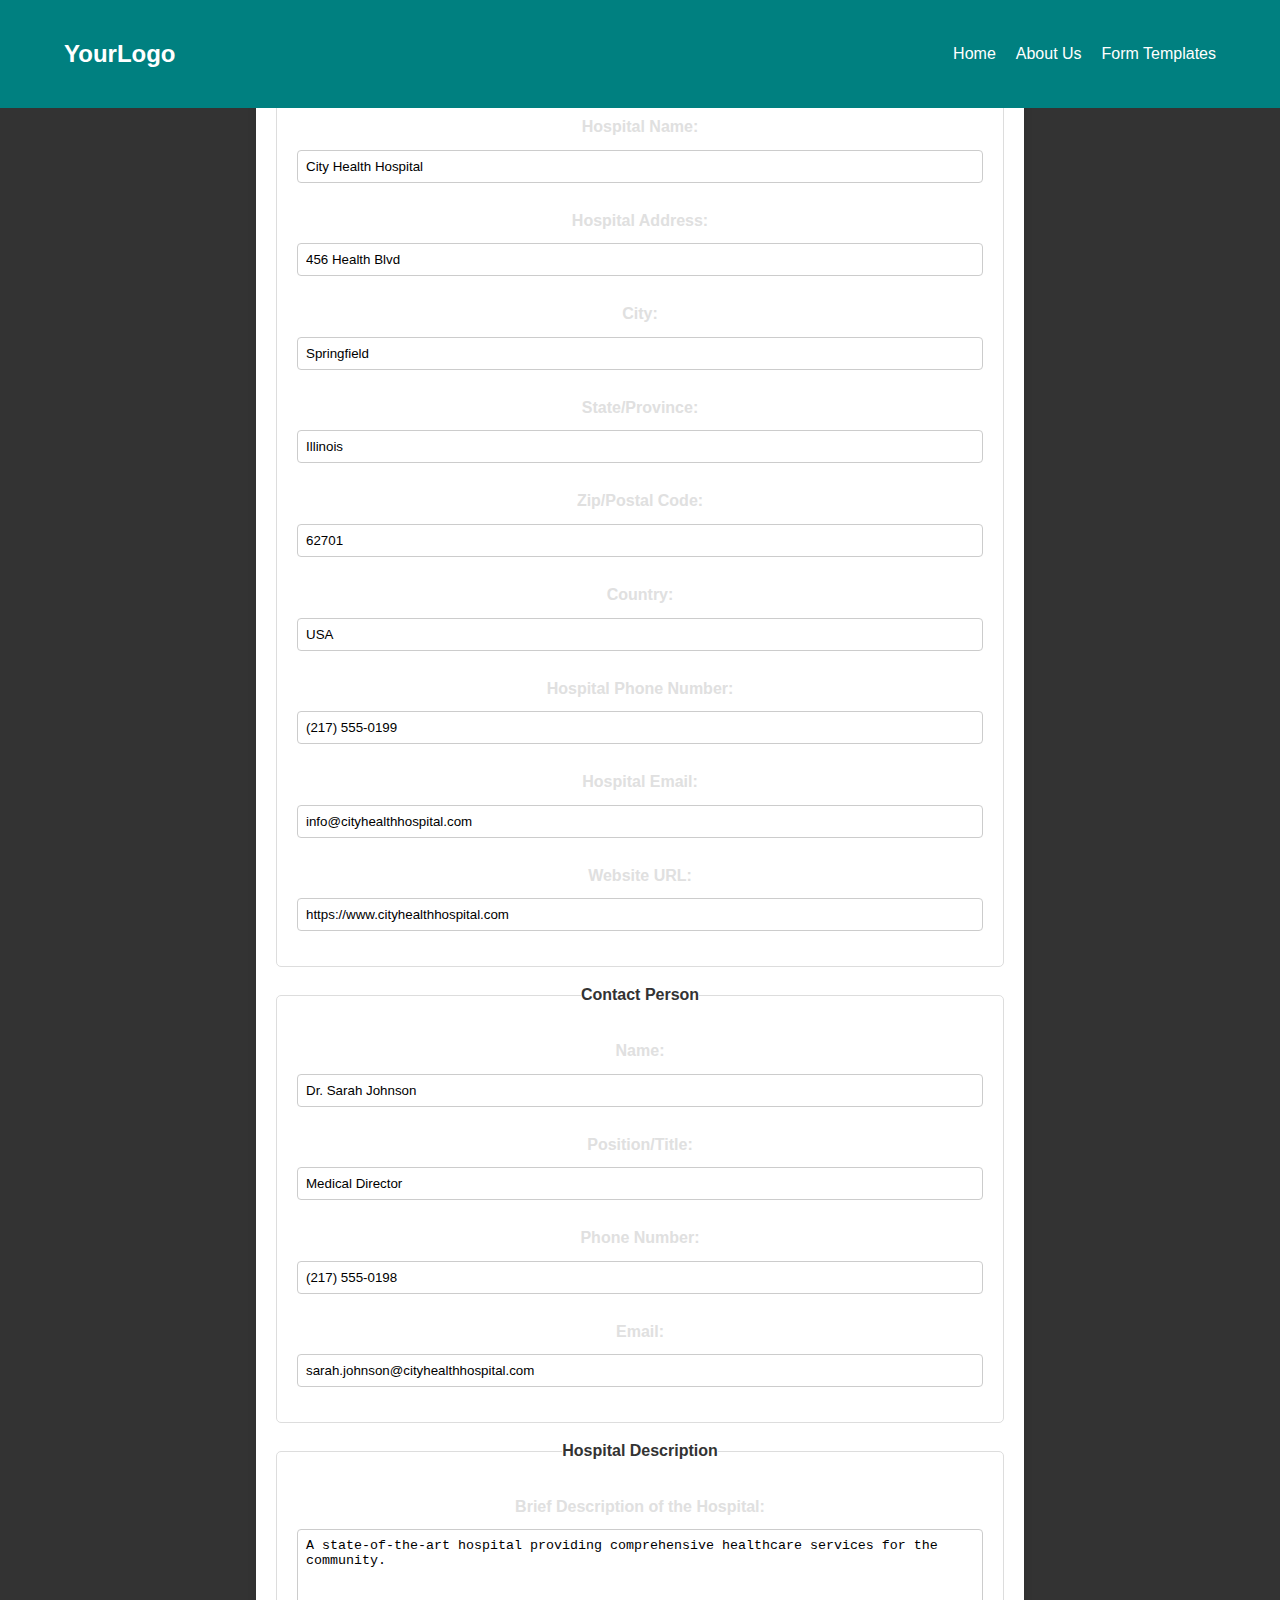
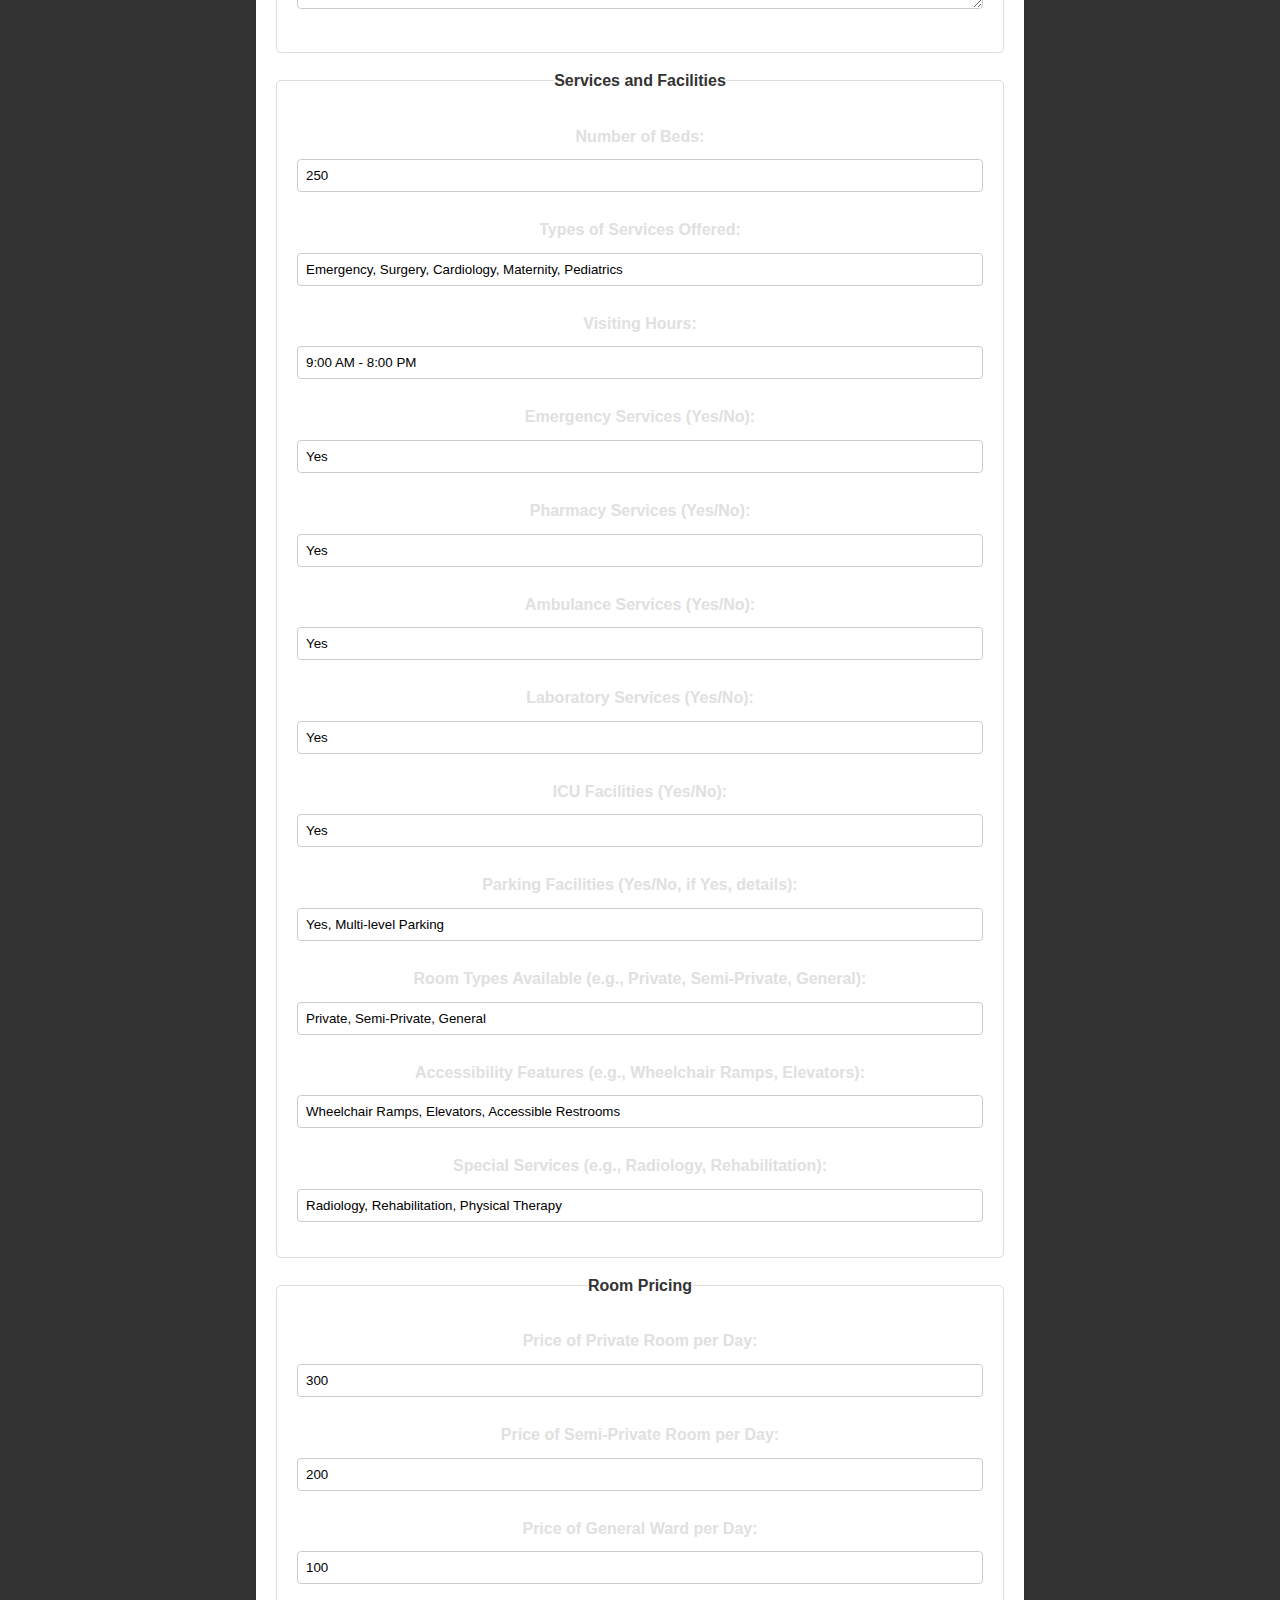
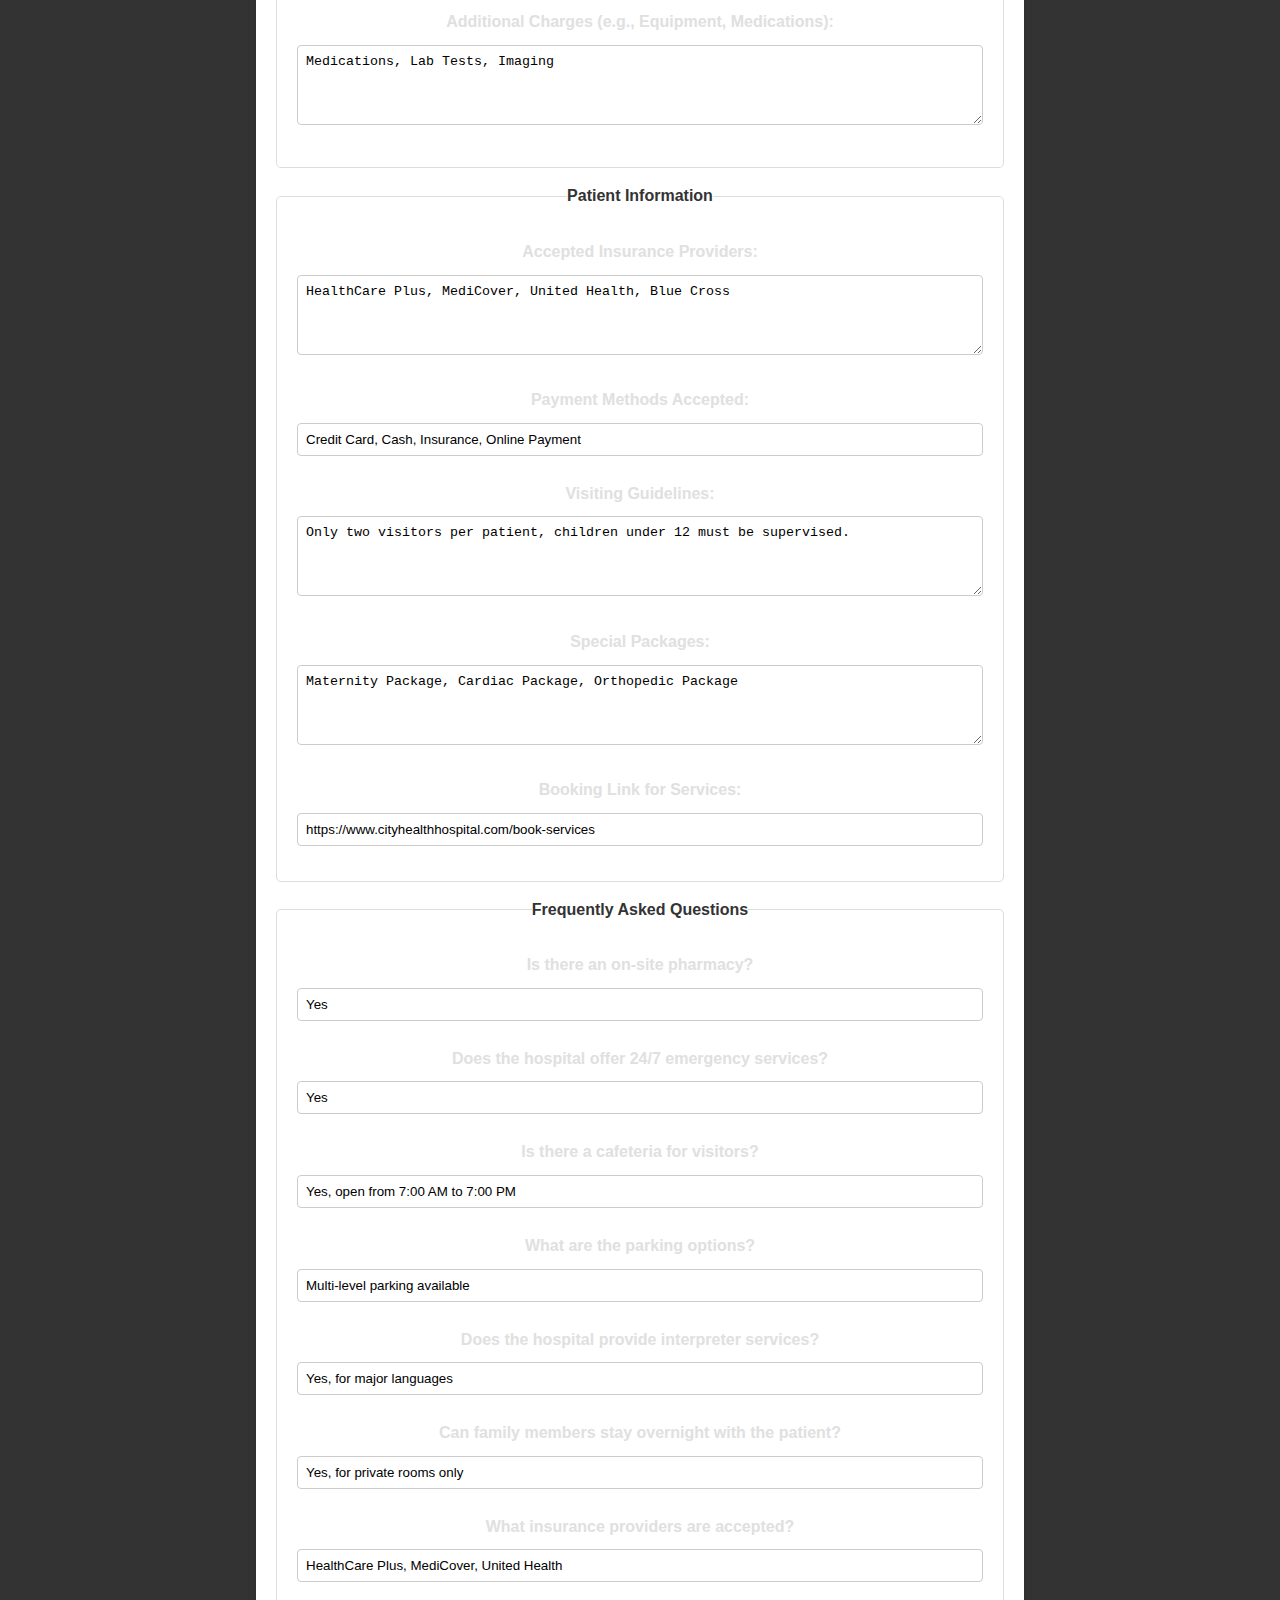
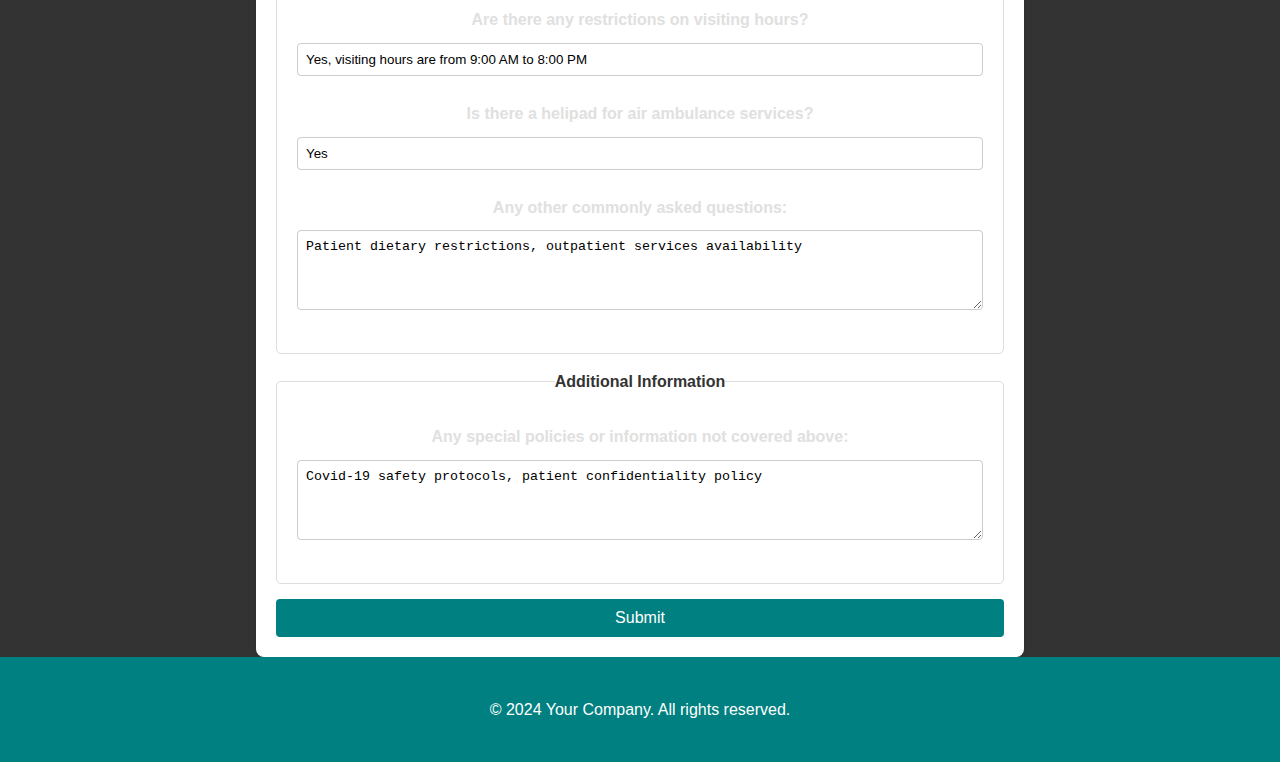
<file: hospital-form.html>
<!DOCTYPE html>
<html lang="en">

<head>
    <meta charset="UTF-8">
    <meta name="viewport" content="width=device-width, initial-scale=1.0">
    <title>Hospital Information Form</title>
    <link rel="stylesheet" href="styles2.css">
    <style>
        /* Loader icon style */
        .progress-bar {
            display: none; /* Initially hidden */
            width: 100%;
            height: 20px;
            background-color: #f3f3f3;
            border-radius: 5px;
            overflow: hidden;
            margin-top: 20px;
        }

        .progress {
            width: 0%;
            height: 100%;
            background-color: #4caf50; /* Green color for the progress */
            border-radius: 5px;
            transition: width 0.4s ease;
        }
        /* Style for deployment message */
        .form-container {
            text-align: center;
        }

        .deployed-message {
            display: none;
            font-size: 1.2em;
            color:  #008080;
            margin-top: 20px;
        }
    </style>
</head>

<body class="index-page">
    <!-- Navigation Bar -->
    <nav class="navbar">
        <div class="container">
            <div class="logo">YourLogo</div>
            <ul class="nav-links">
                <li><a href="index.html#home">Home</a></li>
                <li><a href="index.html#about">About Us</a></li>
                <li><a href="index.html#forms">Form Templates</a></li>
            </ul>
            <div class="hamburger">
                <span></span>
                <span></span>
                <span></span>
            </div>
        </div>
    </nav>
    <div class="form-container">
        <h2>Hospital Information Form</h2>

        <!-- General Information Section -->
        <fieldset>
            <legend>General Information</legend>
            <label>Hospital Name:</label>
            <input type="text" name="hospital_name" value="City Health Hospital">

            <label>Hospital Address:</label>
            <input type="text" name="hospital_address" value="456 Health Blvd">

            <label>City:</label>
            <input type="text" name="city" value="Springfield">

            <label>State/Province:</label>
            <input type="text" name="state" value="Illinois">

            <label>Zip/Postal Code:</label>
            <input type="text" name="zip_code" value="62701">

            <label>Country:</label>
            <input type="text" name="country" value="USA">

            <label>Hospital Phone Number:</label>
            <input type="tel" name="phone" value="(217) 555-0199">

            <label>Hospital Email:</label>
            <input type="email" name="email" value="info@cityhealthhospital.com">

            <label>Website URL:</label>
            <input type="url" name="website" value="https://www.cityhealthhospital.com">
        </fieldset>

        <!-- Contact Person Section -->
        <fieldset>
            <legend>Contact Person</legend>
            <label>Name:</label>
            <input type="text" name="contact_name" value="Dr. Sarah Johnson">

            <label>Position/Title:</label>
            <input type="text" name="contact_title" value="Medical Director">

            <label>Phone Number:</label>
            <input type="tel" name="contact_phone" value="(217) 555-0198">

            <label>Email:</label>
            <input type="email" name="contact_email" value="sarah.johnson@cityhealthhospital.com">
        </fieldset>

        <!-- Hospital Description Section -->
        <fieldset>
            <legend>Hospital Description</legend>
            <label>Brief Description of the Hospital:</label>
            <textarea
                name="hospital_description">A state-of-the-art hospital providing comprehensive healthcare services for the community.</textarea>
        </fieldset>

        <!-- Services and Facilities Section -->
        <fieldset>
            <legend>Services and Facilities</legend>
            <label>Number of Beds:</label>
            <input type="number" name="beds" value="250">

            <label>Types of Services Offered:</label>
            <input type="text" name="services" value="Emergency, Surgery, Cardiology, Maternity, Pediatrics">

            <label>Visiting Hours:</label>
            <input type="text" name="visiting_hours" value="9:00 AM - 8:00 PM">

            <label>Emergency Services (Yes/No):</label>
            <input type="text" name="emergency_services" value="Yes">

            <label>Pharmacy Services (Yes/No):</label>
            <input type="text" name="pharmacy" value="Yes">

            <label>Ambulance Services (Yes/No):</label>
            <input type="text" name="ambulance" value="Yes">

            <label>Laboratory Services (Yes/No):</label>
            <input type="text" name="laboratory" value="Yes">

            <label>ICU Facilities (Yes/No):</label>
            <input type="text" name="icu" value="Yes">

            <label>Parking Facilities (Yes/No, if Yes, details):</label>
            <input type="text" name="parking" value="Yes, Multi-level Parking">

            <label>Room Types Available (e.g., Private, Semi-Private, General):</label>
            <input type="text" name="room_types" value="Private, Semi-Private, General">

            <label>Accessibility Features (e.g., Wheelchair Ramps, Elevators):</label>
            <input type="text" name="accessibility" value="Wheelchair Ramps, Elevators, Accessible Restrooms">

            <label>Special Services (e.g., Radiology, Rehabilitation):</label>
            <input type="text" name="special_services" value="Radiology, Rehabilitation, Physical Therapy">
        </fieldset>

        <!-- Room Pricing Section -->
        <fieldset>
            <legend>Room Pricing</legend>
            <label>Price of Private Room per Day:</label>
            <input type="number" name="price_private" value="300">

            <label>Price of Semi-Private Room per Day:</label>
            <input type="number" name="price_semi_private" value="200">

            <label>Price of General Ward per Day:</label>
            <input type="number" name="price_general" value="100">

            <label>Additional Charges (e.g., Equipment, Medications):</label>
            <textarea name="additional_charges">Medications, Lab Tests, Imaging</textarea>
        </fieldset>

        <!-- Patient Information Section -->
        <fieldset>
            <legend>Patient Information</legend>
            <label>Accepted Insurance Providers:</label>
            <textarea name="insurance_providers">HealthCare Plus, MediCover, United Health, Blue Cross</textarea>

            <label>Payment Methods Accepted:</label>
            <input type="text" name="payment_methods" value="Credit Card, Cash, Insurance, Online Payment">

            <label>Visiting Guidelines:</label>
            <textarea
                name="visiting_guidelines">Only two visitors per patient, children under 12 must be supervised.</textarea>

            <label>Special Packages:</label>
            <textarea name="special_packages">Maternity Package, Cardiac Package, Orthopedic Package</textarea>

            <label>Booking Link for Services:</label>
            <input type="url" name="booking_link" value="https://www.cityhealthhospital.com/book-services">
        </fieldset>

        <!-- Frequently Asked Questions Section -->
        <fieldset>
            <legend>Frequently Asked Questions</legend>
            <label>Is there an on-site pharmacy?</label>
            <input type="text" name="faq1" value="Yes">

            <label>Does the hospital offer 24/7 emergency services?</label>
            <input type="text" name="faq2" value="Yes">

            <label>Is there a cafeteria for visitors?</label>
            <input type="text" name="faq3" value="Yes, open from 7:00 AM to 7:00 PM">

            <label>What are the parking options?</label>
            <input type="text" name="faq4" value="Multi-level parking available">

            <label>Does the hospital provide interpreter services?</label>
            <input type="text" name="faq5" value="Yes, for major languages">

            <label>Can family members stay overnight with the patient?</label>
            <input type="text" name="faq6" value="Yes, for private rooms only">

            <label>What insurance providers are accepted?</label>
            <input type="text" name="faq7" value="HealthCare Plus, MediCover, United Health">

            <label>Are there any restrictions on visiting hours?</label>
            <input type="text" name="faq8" value="Yes, visiting hours are from 9:00 AM to 8:00 PM">

            <label>Is there a helipad for air ambulance services?</label>
            <input type="text" name="faq9" value="Yes">

            <label>Any other commonly asked questions:</label>
            <textarea name="faq10">Patient dietary restrictions, outpatient services availability</textarea>
        </fieldset>

        <!-- Additional Information Section -->
        <fieldset>
            <legend>Additional Information</legend>
            <label>Any special policies or information not covered above:</label>
            <textarea name="additional_info">Covid-19 safety protocols, patient confidentiality policy</textarea>
        </fieldset>

        <!-- Submit Button -->
        <button id="submit-btn" type="submit">Submit</button>

        <div class="progress-bar" id="progress-bar">
            <div class="progress" id="progress"></div>
        </div>
    <p class="deployed-message" id="deployed-message">Deployed Agent on +1234567890</p>
    </div>

    <footer class="footer">
        <div class="container">
            <p>&copy; 2024 Your Company. All rights reserved.</p>
            <!-- <div class="social-links">
                <a href="#"><img src="https://via.placeholder.com/24" alt="Facebook"></a>
                <a href="#"><img src="https://via.placeholder.com/24" alt="Twitter"></a>
                <a href="#"><img src="https://via.placeholder.com/24" alt="LinkedIn"></a>
            </div> -->
        </div>
    </footer>

    <script>
        const hamburger = document.querySelector('.hamburger');
        const navLinks = document.querySelector('.nav-links');

        hamburger.addEventListener('click', () => {
            navLinks.classList.toggle('active');
            hamburger.classList.toggle('toggle');
        });

        const submitBtn = document.getElementById('submit-btn');
const progressBar = document.getElementById('progress-bar');
const progress = document.getElementById('progress');
const deployedMessage = document.getElementById('deployed-message');

submitBtn.addEventListener('click', () => {
    // Hide the submit button and show the progress bar
    submitBtn.style.display = 'none';
    progressBar.style.display = 'block';

    // Animate the progress bar over 15 seconds
    let progressPercentage = 0;
    const interval = setInterval(() => {
        progressPercentage += 1; // Increase the progress by 1% every 150ms
        progress.style.width = progressPercentage + '%';

        if (progressPercentage >= 100) {
            clearInterval(interval);
            progressBar.style.display = 'none';
            deployedMessage.style.display = 'block';
            
            // Redirect to index.html after a short delay
        }
    }, 150); // 150ms for each 1% progress over 15 seconds
});

    </script>
</body>

</html>
</file>
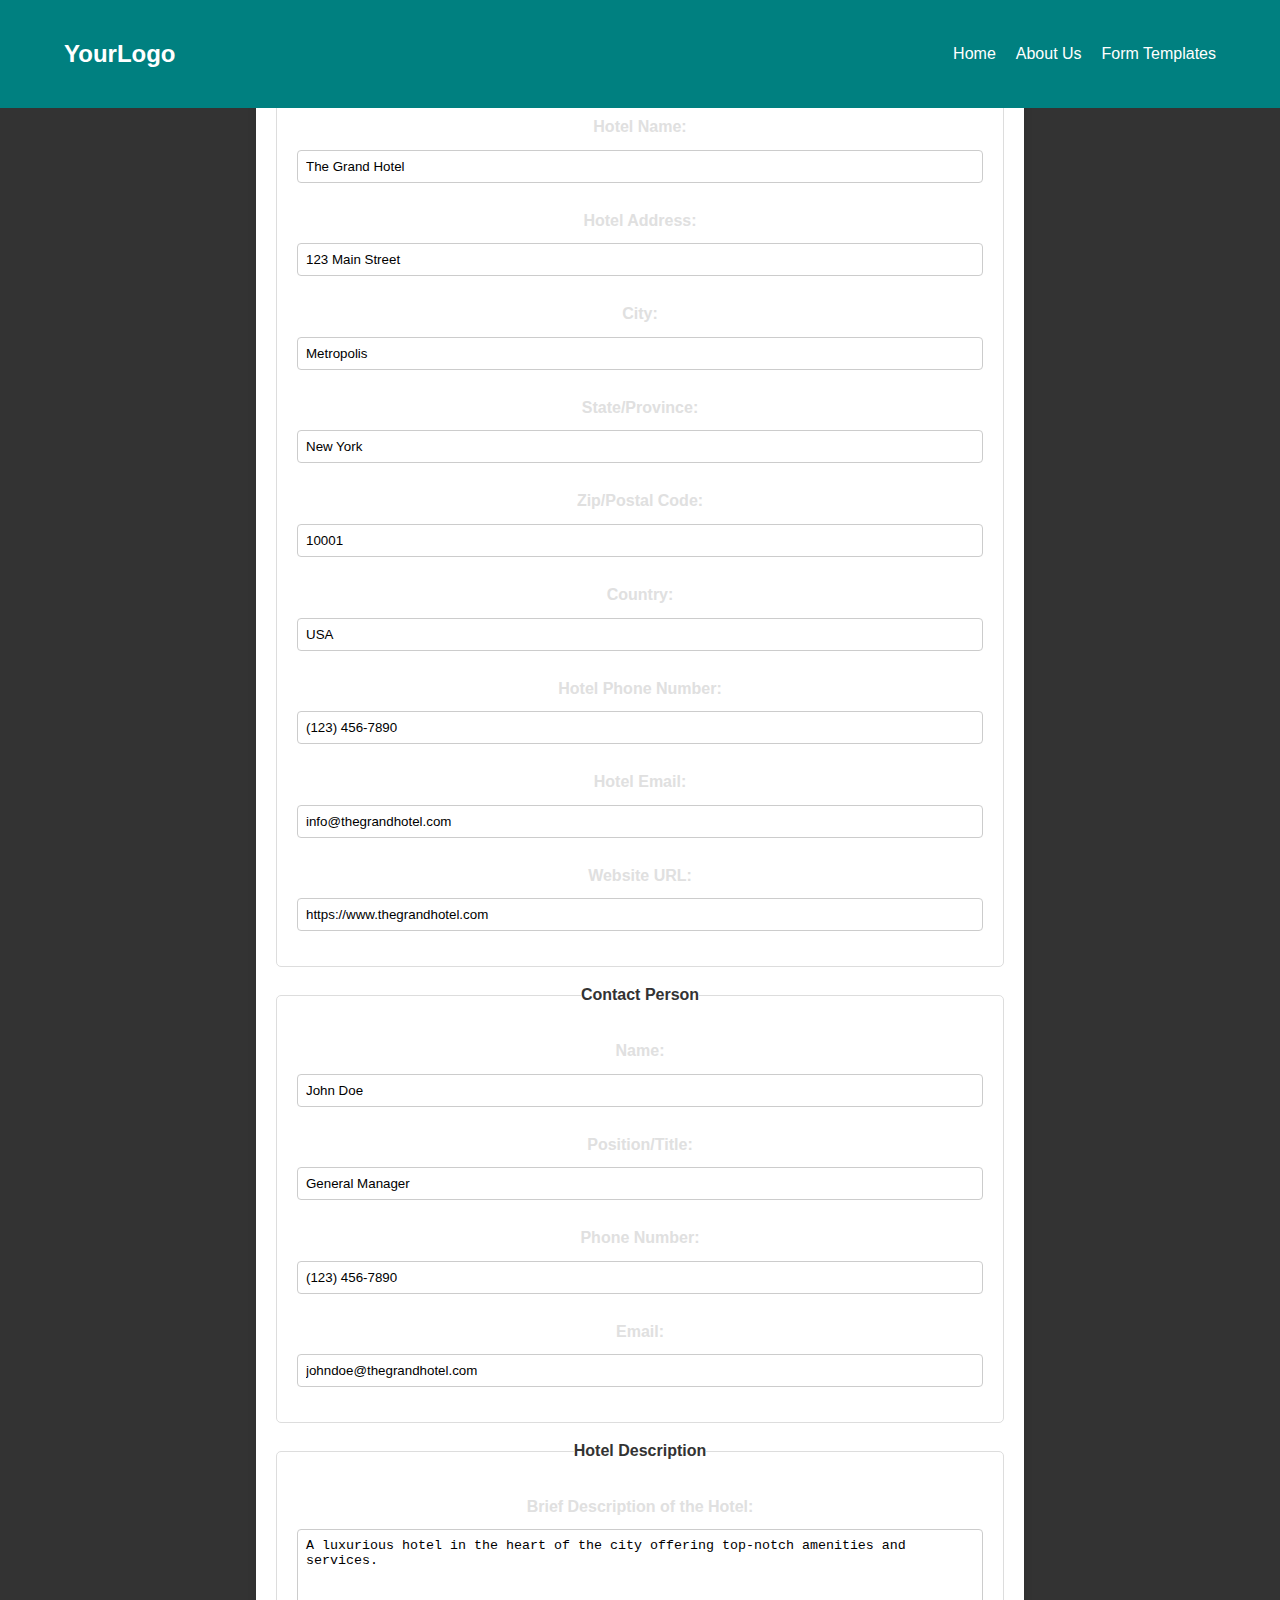
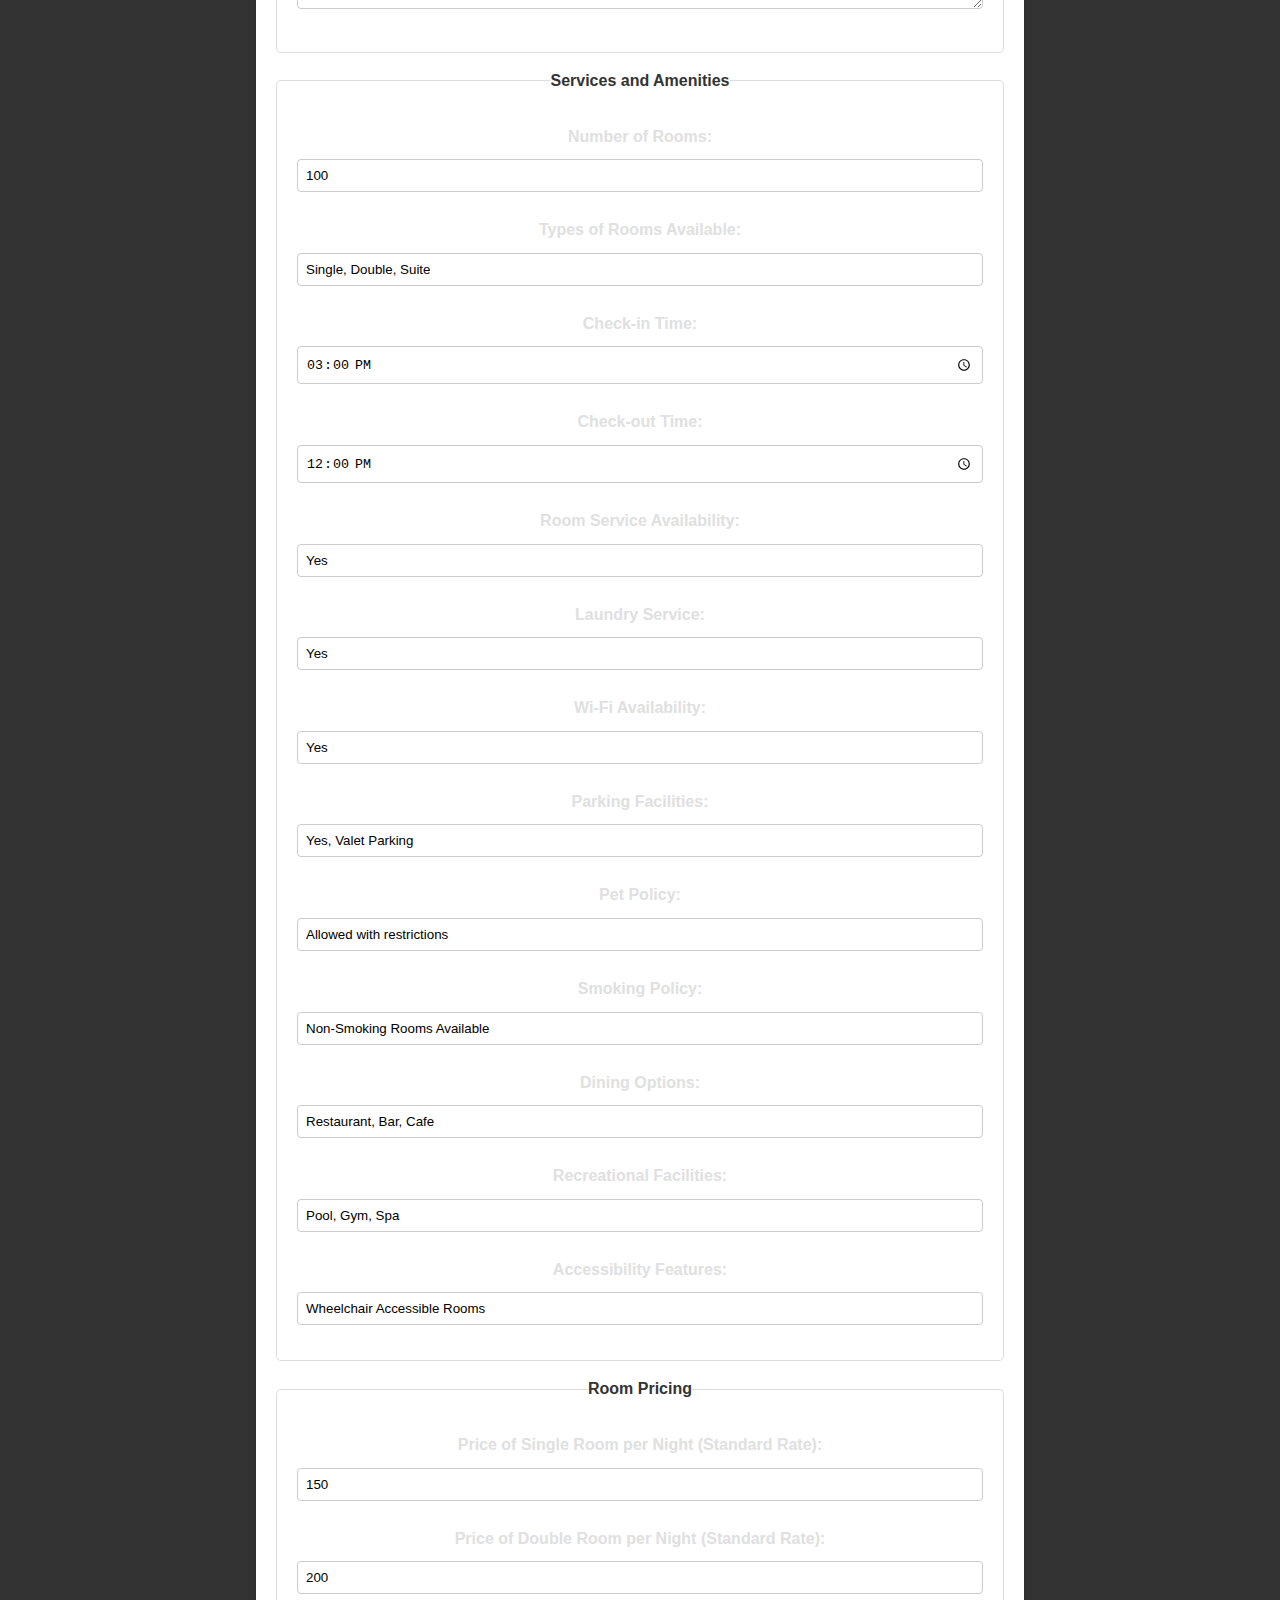
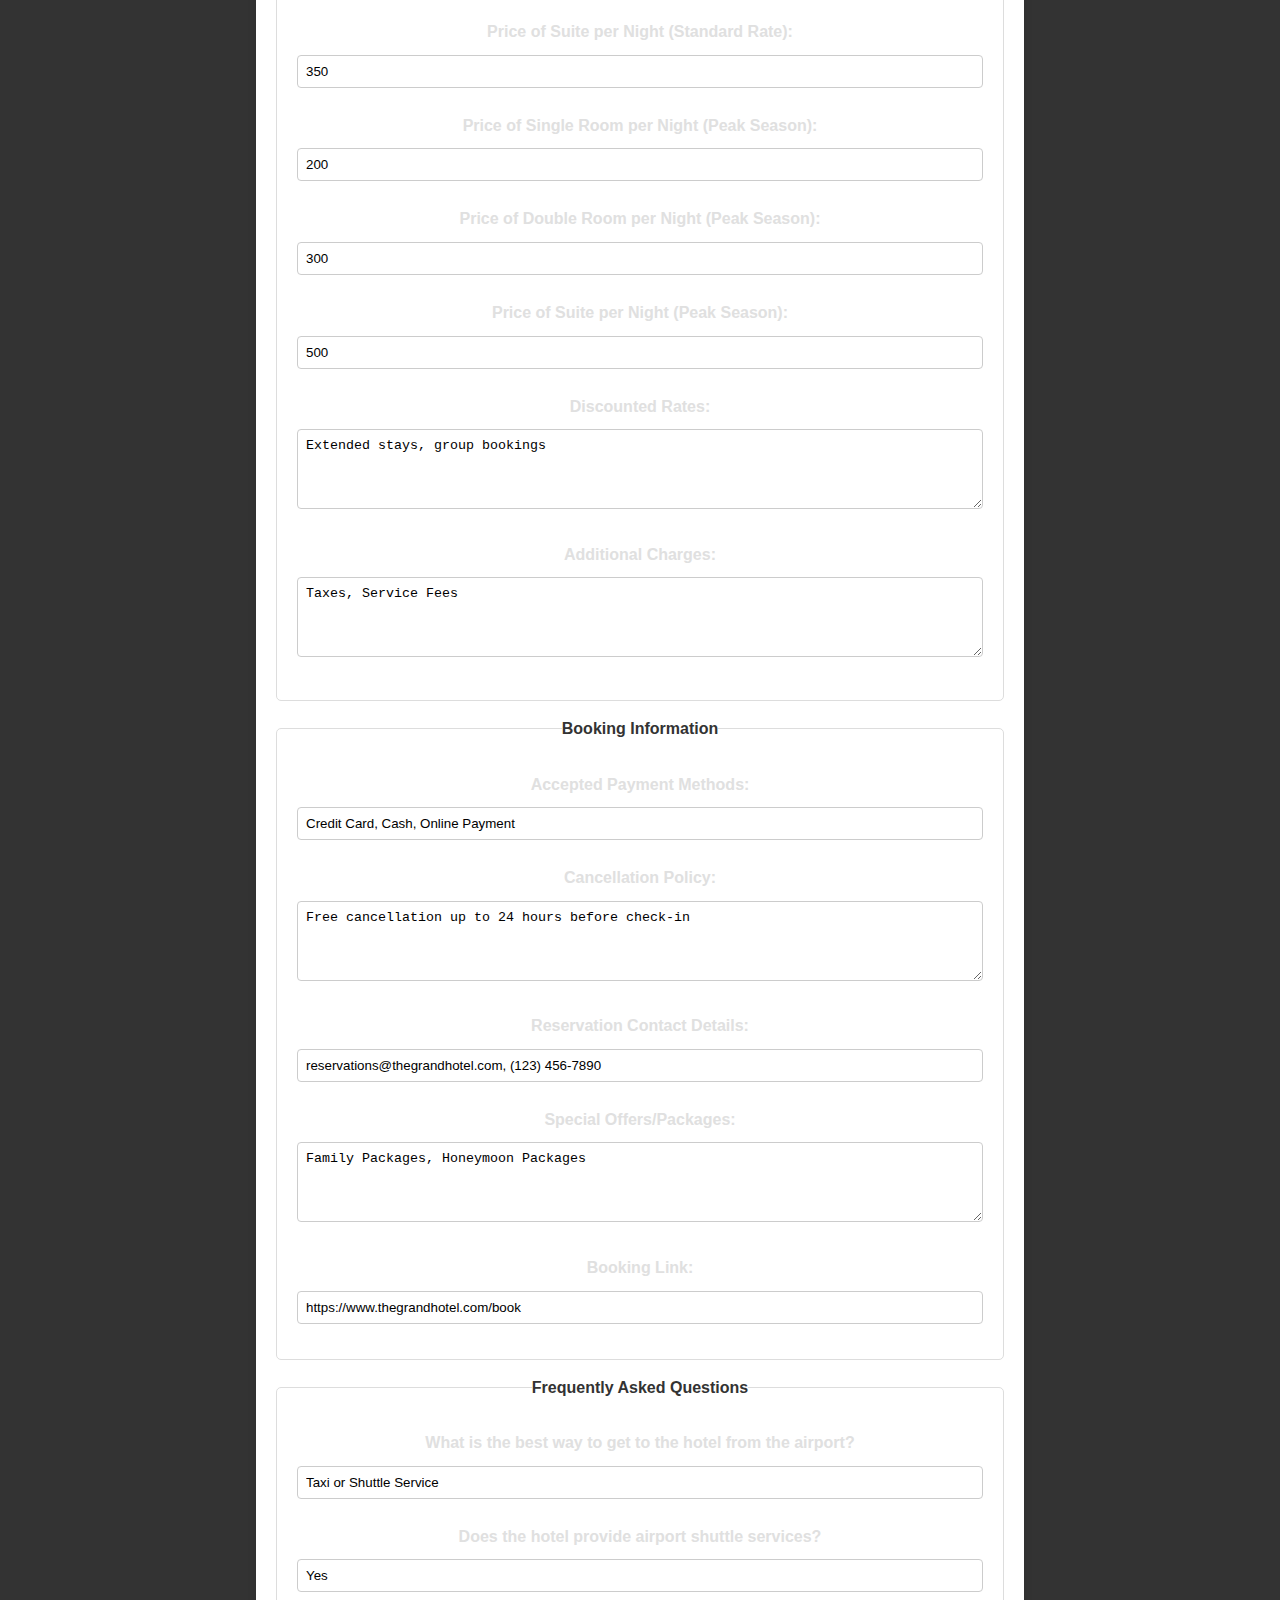
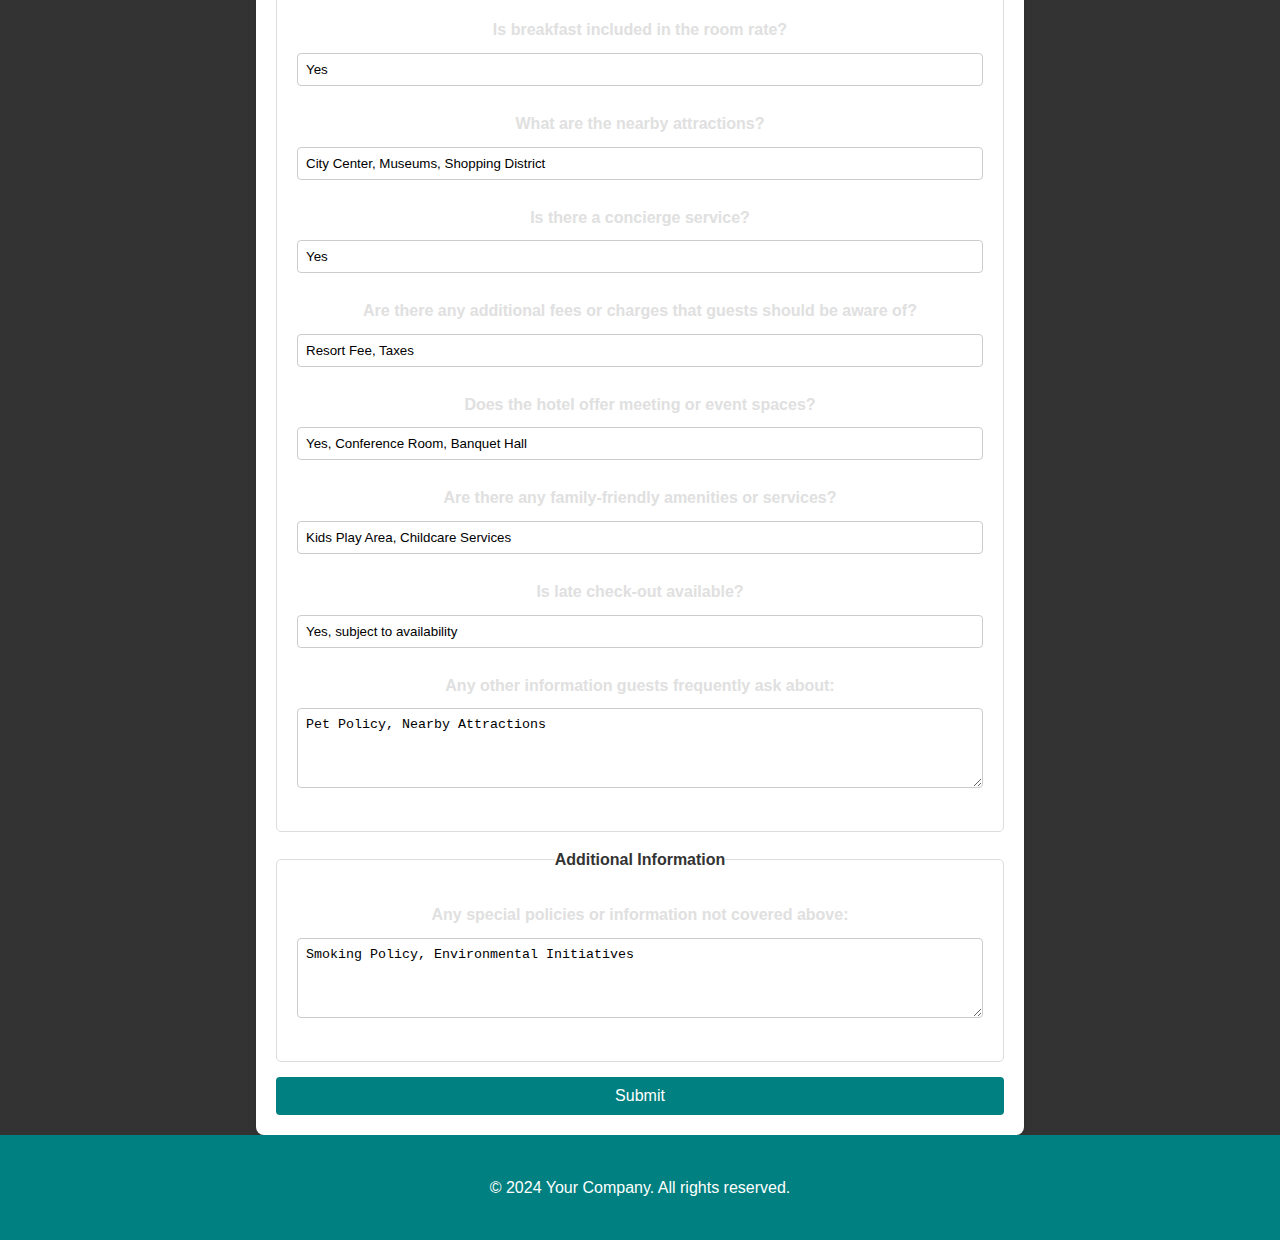
<file: hotel-form.html>
<!DOCTYPE html>
<html lang="en">

<head>
    <meta charset="UTF-8">
    <meta name="viewport" content="width=device-width, initial-scale=1.0">
    <title>Hotel Information Form</title>
    <link rel="stylesheet" href="styles2.css">
    <style>
        /* Loader icon style */
        .progress-bar {
            display: none; /* Initially hidden */
            width: 100%;
            height: 20px;
            background-color: #f3f3f3;
            border-radius: 5px;
            overflow: hidden;
            margin-top: 20px;
        }

        .progress {
            width: 0%;
            height: 100%;
            background-color: #4caf50; /* Green color for the progress */
            border-radius: 5px;
            transition: width 0.4s ease;
        }

        /* Style for deployment message */
        .form-container {
            text-align: center;
        }

        .deployed-message {
            display: none;
            font-size: 1.2em;
            color:  #008080;
            margin-top: 20px;
        }

        .call-now-btn {
            display: none; /* Initially hidden */
            padding: 12px 24px;
            font-size: 16px;
            background-color: #008080; /* Green background */
            color: white;
            text-align: center;
            border: none;
            border-radius: 5px;
            cursor: pointer;
            margin-top: 20px;
            transition: background-color 0.3s ease;
        }

        .call-now-btn:hover {
            background-color: #016161; /* Slightly darker green on hover */
        }

        .call-now-btn:active {
            background-color: #3e8e41;
        }
    </style>
</head>

<body class="index-page">
    <!-- Navigation Bar -->
    <nav class="navbar">
        <div class="container">
            <div class="logo">YourLogo</div>
            <ul class="nav-links">
                <li><a href="index.html#home">Home</a></li>
                <li><a href="index.html#about">About Us</a></li>
                <li><a href="index.html#forms">Form Templates</a></li>
            </ul>
            <div class="hamburger">
                <span></span>
                <span></span>
                <span></span>
            </div>
        </div>
    </nav>
    <div class="form-container">
        <h2>Hotel Information Form</h2>

        <!-- General Information Section -->
        <fieldset>
            <legend>General Information</legend>
            <label>Hotel Name:</label>
            <input type="text" name="hotel_name" value="The Grand Hotel">

            <label>Hotel Address:</label>
            <input type="text" name="hotel_address" value="123 Main Street">

            <label>City:</label>
            <input type="text" name="city" value="Metropolis">

            <label>State/Province:</label>
            <input type="text" name="state" value="New York">

            <label>Zip/Postal Code:</label>
            <input type="text" name="zip_code" value="10001">

            <label>Country:</label>
            <input type="text" name="country" value="USA">

            <label>Hotel Phone Number:</label>
            <input type="tel" name="phone" value="(123) 456-7890">

            <label>Hotel Email:</label>
            <input type="email" name="email" value="info@thegrandhotel.com">

            <label>Website URL:</label>
            <input type="url" name="website" value="https://www.thegrandhotel.com">
        </fieldset>

        <!-- Contact Person Section -->
        <fieldset>
            <legend>Contact Person</legend>
            <label>Name:</label>
            <input type="text" name="contact_name" value="John Doe">

            <label>Position/Title:</label>
            <input type="text" name="contact_title" value="General Manager">

            <label>Phone Number:</label>
            <input type="tel" name="contact_phone" value="(123) 456-7890">

            <label>Email:</label>
            <input type="email" name="contact_email" value="johndoe@thegrandhotel.com">
        </fieldset>

        <!-- Hotel Description Section -->
        <fieldset>
            <legend>Hotel Description</legend>
            <label>Brief Description of the Hotel:</label>
            <textarea
                name="hotel_description">A luxurious hotel in the heart of the city offering top-notch amenities and services.</textarea>
        </fieldset>

        <!-- Services and Amenities Section -->
        <fieldset>
            <legend>Services and Amenities</legend>
            <label>Number of Rooms:</label>
            <input type="number" name="rooms" value="100">

            <label>Types of Rooms Available:</label>
            <input type="text" name="room_types" value="Single, Double, Suite">

            <label>Check-in Time:</label>
            <input type="time" name="checkin_time" value="15:00">

            <label>Check-out Time:</label>
            <input type="time" name="checkout_time" value="12:00">

            <label>Room Service Availability:</label>
            <input type="text" name="room_service" value="Yes">

            <label>Laundry Service:</label>
            <input type="text" name="laundry_service" value="Yes">

            <label>Wi-Fi Availability:</label>
            <input type="text" name="wifi" value="Yes">

            <label>Parking Facilities:</label>
            <input type="text" name="parking" value="Yes, Valet Parking">

            <label>Pet Policy:</label>
            <input type="text" name="pet_policy" value="Allowed with restrictions">

            <label>Smoking Policy:</label>
            <input type="text" name="smoking_policy" value="Non-Smoking Rooms Available">

            <label>Dining Options:</label>
            <input type="text" name="dining" value="Restaurant, Bar, Cafe">

            <label>Recreational Facilities:</label>
            <input type="text" name="recreational_facilities" value="Pool, Gym, Spa">

            <label>Accessibility Features:</label>
            <input type="text" name="accessibility" value="Wheelchair Accessible Rooms">
        </fieldset>

        <!-- Room Pricing Section -->
        <fieldset>
            <legend>Room Pricing</legend>
            <label>Price of Single Room per Night (Standard Rate):</label>
            <input type="number" name="price_single_standard" value="150">

            <label>Price of Double Room per Night (Standard Rate):</label>
            <input type="number" name="price_double_standard" value="200">

            <label>Price of Suite per Night (Standard Rate):</label>
            <input type="number" name="price_suite_standard" value="350">

            <label>Price of Single Room per Night (Peak Season):</label>
            <input type="number" name="price_single_peak" value="200">

            <label>Price of Double Room per Night (Peak Season):</label>
            <input type="number" name="price_double_peak" value="300">

            <label>Price of Suite per Night (Peak Season):</label>
            <input type="number" name="price_suite_peak" value="500">

            <label>Discounted Rates:</label>
            <textarea name="discounts">Extended stays, group bookings</textarea>

            <label>Additional Charges:</label>
            <textarea name="additional_charges">Taxes, Service Fees</textarea>
        </fieldset>

        <!-- Booking Information Section -->
        <fieldset>
            <legend>Booking Information</legend>
            <label>Accepted Payment Methods:</label>
            <input type="text" name="payment_methods" value="Credit Card, Cash, Online Payment">

            <label>Cancellation Policy:</label>
            <textarea name="cancellation_policy">Free cancellation up to 24 hours before check-in</textarea>

            <label>Reservation Contact Details:</label>
            <input type="text" name="reservation_contact" value="reservations@thegrandhotel.com, (123) 456-7890">

            <label>Special Offers/Packages:</label>
            <textarea name="special_offers">Family Packages, Honeymoon Packages</textarea>

            <label>Booking Link:</label>
            <input type="url" name="booking_link" value="https://www.thegrandhotel.com/book">
        </fieldset>

        <!-- Frequently Asked Questions Section -->
        <fieldset>
            <legend>Frequently Asked Questions</legend>
            <label>What is the best way to get to the hotel from the airport?</label>
            <input type="text" name="faq1" value="Taxi or Shuttle Service">

            <label>Does the hotel provide airport shuttle services?</label>
            <input type="text" name="faq2" value="Yes">

            <label>Is breakfast included in the room rate?</label>
            <input type="text" name="faq3" value="Yes">

            <label>What are the nearby attractions?</label>
            <input type="text" name="faq4" value="City Center, Museums, Shopping District">

            <label>Is there a concierge service?</label>
            <input type="text" name="faq5" value="Yes">

            <label>Are there any additional fees or charges that guests should be aware of?</label>
            <input type="text" name="faq6" value="Resort Fee, Taxes">

            <label>Does the hotel offer meeting or event spaces?</label>
            <input type="text" name="faq7" value="Yes, Conference Room, Banquet Hall">

            <label>Are there any family-friendly amenities or services?</label>
            <input type="text" name="faq8" value="Kids Play Area, Childcare Services">

            <label>Is late check-out available?</label>
            <input type="text" name="faq9" value="Yes, subject to availability">

            <label>Any other information guests frequently ask about:</label>
            <textarea name="faq10">Pet Policy, Nearby Attractions</textarea>
        </fieldset>

        <!-- Additional Information Section -->
        <fieldset>
            <legend>Additional Information</legend>
            <label>Any special policies or information not covered above:</label>
            <textarea name="additional_info">Smoking Policy, Environmental Initiatives</textarea>
        </fieldset>

        <!-- Submit Button -->
        <button id="submit-btn" type="submit">Submit</button>

        <div class="progress-bar" id="progress-bar">
            <div class="progress" id="progress"></div>
        </div>
        <p class="deployed-message" id="deployed-message">Deployed Agent on +1234567890</p>

        <button class="call-now-btn" id="call-now-btn">Call Now</button>

    </div>

    <footer class="footer">
        <div class="container">
            <p>&copy; 2024 Your Company. All rights reserved.</p>
            <!-- <div class="social-links">
                <a href="#"><img src="https://via.placeholder.com/24" alt="Facebook"></a>
                <a href="#"><img src="https://via.placeholder.com/24" alt="Twitter"></a>
                <a href="#"><img src="https://via.placeholder.com/24" alt="LinkedIn"></a>
            </div> -->
        </div>
    </footer>

    <script>
        const hamburger = document.querySelector('.hamburger');
        const navLinks = document.querySelector('.nav-links');

        hamburger.addEventListener('click', () => {
            navLinks.classList.toggle('active');
            hamburger.classList.toggle('toggle');
        });

        const submitBtn = document.getElementById('submit-btn');
const progressBar = document.getElementById('progress-bar');
const progress = document.getElementById('progress');
const deployedMessage = document.getElementById('deployed-message');
const callNowBtn = document.getElementById('call-now-btn');

submitBtn.addEventListener('click', () => {
    // Hide the submit button and show the progress bar
    submitBtn.style.display = 'none';
    progressBar.style.display = 'block';

    // Animate the progress bar over 15 seconds
    let progressPercentage = 0;
    const interval = setInterval(() => {
        progressPercentage += 1; // Increase the progress by 1% every 150ms
        progress.style.width = progressPercentage + '%';

        if (progressPercentage >= 100) {
            clearInterval(interval);
            progressBar.style.display = 'none';
            deployedMessage.style.display = 'block';
            callNowBtn.style.display = 'inline-block';
            
        }
    }, 150); // 150ms for each 1% progress over 15 seconds
});

callNowBtn.addEventListener('click', () => {
    window.location.href = 'tel:+12345567890';
});

    </script>
</body>

</html>
</file>
<file: styles2.css>
/* -----------------------------------
   Combined CSS File
   - Scoped for Index and Razorpay Pages
------------------------------------ */

/* -----------------------------------
   Shared Styles
------------------------------------ */

/* Reset Styles */
* {
    margin: 0;
    padding: 0;
    box-sizing: border-box;
}
.index-page .home-section,
.razorpay-page .pricing-section {
    padding-top: 70px; /* Add space to avoid collision */
}

/* Font and Box Sizing */
html {
    font-size: 16px;
}

/* Container */
.index-page {
    font-family: 'Montserrat', sans-serif; /* Use Montserrat for index page */
}

/* Container */
.container {
    width: 90%;
    max-width: 1200px;
    margin: 0 auto;
    padding: 20px 0;
}

/* Navbar */
.navbar {
    background-color: #008080;
    color: #ffffff;
    padding: 15px 0;
    position: fixed;
    width: 100%;
    top: 0;
    z-index: 1000;
    font-family: 'Montserrat', sans-serif; /* Ensure Montserrat font */
}

.navbar .container {
    display: flex;
    justify-content: space-between;
    align-items: center;
}

.logo {
    font-size: 1.5em;
    font-weight: bold;
    color: #ffffff;
}

.nav-links {
    list-style: none;
    display: flex;
}

.nav-links li {
    margin-left: 20px;
}

.nav-links a {
    color: #ffffff; /* White text color */
    text-decoration: none;
    font-weight: 500;
    transition: color 0.3s ease;
}

.nav-links a:hover {
    color: #4CAF50; /* Secondary color for hover */
}

/* Hamburger Menu (Mobile) */
.hamburger {
    display: none;
    flex-direction: column;
    cursor: pointer;
}

.hamburger span {
    height: 3px;
    width: 25px;
    background: #ffffff;
    margin-bottom: 4px;
    border-radius: 5px;
    transition: all 0.3s ease;
}

.toggle .span:nth-child(1) {
    transform: rotate(-45deg) translate(-5px, 6px);
}

.toggle .span:nth-child(2) {
    opacity: 0;
}

.toggle .span:nth-child(3) {
    transform: rotate(45deg) translate(-5px, -6px);
}

/* Button */
.btn {
    display: inline-block;
    padding: 10px 20px;
    background-color: #008080;
    color: #ffffff;
    text-align: center;
    border-radius: 5px;
    font-weight: bold;
    text-decoration: none;
    transition: background-color 0.3s ease;
    margin-top: 15px;
}

.btn:hover {
    background-color: #006666; /* Darker teal on hover */
}

.active-btn {
    background-color: #ffffff;
    color: #008080;
}

.active-btn:hover {
    background-color: #e0f7fa;
    color: #444444;
}

/* Footer */
.footer {
    background-color: #008080; /* Teal */
    font-family: 'Montserrat', sans-serif;
    color: #ffffff;
    padding: 20px 0;
    text-align: center;
    transition: background-color 0.3s ease, color 0.3s ease;
    width: 100%;
    box-sizing: border-box;
    margin: 0;
}

.footer .social-links a {
    margin: 0 10px;
    display: inline-block;
}

.footer .social-links img {
    width: 24px;
    height: 24px;
    filter: brightness(0) invert(1);
    transition: filter 0.3s ease;
}

.footer .social-links a:hover img {
    filter: brightness(0.8) invert(1);
}

/* Pay Now Button */
.pay-now-btn {
    position: fixed;
    bottom: 40px;
    right: 30px;
    padding: 15px 30px;
    background-color: #7e9c9c; /* Teal color */
    color: #ffffff;
    font-size: 1em;
    font-weight: bold;
    text-decoration: none;
    border-radius: 5px;
    box-shadow: 0 4px 6px rgba(0, 0, 0, 0.2);
    transition: background-color 0.3s ease, box-shadow 0.3s ease;
    z-index: 1000; /* Ensure it appears above other content */
}

.pay-now-btn:hover {
    background-color: #006666; /* Darker teal on hover */
    box-shadow: 0 6px 8px rgba(0, 0, 0, 0.3);
}

/* -----------------------------------
   Index Page Specific Styles
------------------------------------ */
.index-page {
    background-color: #333333; /* Dark Gray */
    color: #E0E0E0; /* Light Gray Text */
    font-family: 'Roboto', sans-serif;
    line-height: 1.6;
    transition: background-color 0.3s ease, color 0.3s ease;
    overflow-x: hidden;
}

.index-page .home-section {
    /* background: url('https://via.placeholder.com/1200x600') no-repeat center center/cover; */
    height: 100vh;
    display: flex;
    align-items: center;
    justify-content: center;
    text-align: center;
    padding-top: 60px; /* To prevent content from hiding behind navbar */
}

.index-page .home-section h1 {
    font-size: 3em;
    color: #E0E0E0;
    margin-bottom: 20px;
    text-shadow: 2px 2px 4px rgba(0,0,0,0.3);
}

.index-page .home-section p {
    font-size: 1.2em;
    color: #E0E0E0;
    margin-bottom: 30px;
}

.index-page .btn {
    background-color: #008080;
    color: #ffffff;
    border: none;
}

.index-page .btn:hover {
    background-color: #006666;
}

.index-page .about-section {
    padding: 80px 0;
    background-color: #444444; /* Slightly lighter gray for cards */
    text-align: center;
}

.index-page .about-section h2 {
    font-size: 2.5em;
    margin-bottom: 20px;
    color: #487e7e; /* Teal */
}

.index-page .about-section p {
    font-size: 1.1em;
    max-width: 800px;
    margin: 0 auto;
    color: #E0E0E0;
}

.index-page .forms-section {
    padding: 80px 0;
    text-align: center;
    background-color: #333333; /* Same as body background */
}

.index-page .forms-section h2 {
    font-size: 2.5em;
    margin-bottom: 20px;
    color: #487e7e; /* Teal */
}

.index-page .forms-grid {
    display: flex;
    flex-wrap: wrap;
    justify-content: center;
    gap: 20px;
}

.index-page .form-card {
    background-color: #444444; /* Darker card color */
    padding: 20px;
    border-radius: 10px;
    box-shadow: 0 4px 6px rgba(0, 0, 0, 0.1);
    width: 250px;
    text-align: center;
    transition: transform 0.3s ease, box-shadow 0.3s ease;
}

.index-page .form-card:hover {
    transform: translateY(-5px);
    box-shadow: 0 6px 12px rgba(0, 0, 0, 0.3);
}

.index-page .form-image {
    width: 100%;
    border-radius: 10px;
    margin-bottom: 10px;
}

.index-page .form-label {
    font-size: 1em;
    font-weight: bold;
    color: #E0E0E0;
    text-transform: uppercase;
    text-decoration: none;
    display: block;
    margin-top: 10px;
    transition: color 0.3s ease;
}

.index-page .form-label:hover {
    color: #487e7e; /* Use primary color for hover */
}

/* Responsive Styles for Index Page */
@media (max-width: 768px) {
    .index-page .nav-links {
        position: absolute;
        right: 0;
        height: 100vh;
        top: 60px;
        background-color: #008080;
        flex-direction: column;
        align-items: center;
        width: 50%;
        transform: translateX(100%);
        transition: transform 0.3s ease-in;
    }

    .index-page .nav-links.active {
        transform: translateX(0);
    }

    .index-page .nav-links li {
        margin: 20px 0;
    }

    /* Hamburger Menu for Mobile */
    .index-page .hamburger {
        display: flex;
        flex-direction: column;
        cursor: pointer;
        position: absolute;
        right: 20px;
        top: 20px;
        z-index: 2000; /* Ensure it's on top */
    }

    .index-page .hamburger span {
        height: 3px;
        width: 25px;
        background: #ffffff;
        margin-bottom: 4px;
        border-radius: 5px;
        transition: all 0.3s ease;
    }

    /* Toggle hamburger animation when active */
    .index-page .hamburger.toggle span:nth-child(1) {
        transform: rotate(-45deg) translate(-5px, 6px);
    }

    .index-page .hamburger.toggle span:nth-child(2) {
        opacity: 0;
    }

    .index-page .hamburger.toggle span:nth-child(3) {
        transform: rotate(45deg) translate(-5px, -6px);
    }

    .index-page .home-section {
        padding-top: 100px;
    }

    .index-page .forms-grid {
        flex-direction: column;
        align-items: center;
    }
}


/* -----------------------------------
   Razorpay Page Specific Styles
------------------------------------ */
.razorpay-page {
    background: #ffffff;
    font-family: "Montserrat", sans-serif;
    display: flex;
    flex-direction: column;
    align-items: center;
    overflow-x: hidden;
}

.razorpay-page .pricing-section {
    width: 100%;
    display: flex;
    flex-direction: column;
    padding-top: 80px; /* Added padding to prevent collision with navbar */
}

.razorpay-page header {
    color: hsl(233, 13%, 49%);
    margin: 3.3rem 0;
    text-align: center;
}

.razorpay-page header > h1 {
    font-size: 2.5rem;
    margin-bottom: 1rem;
}

.razorpay-page .toggle {
    margin-top: 2rem;
    color: hsl(234, 14%, 74%);
    display: flex;
    align-items: center;
    justify-content: center;
}

.razorpay-page .toggle-btn {
    margin: 0 1rem;
}

.razorpay-page .checkbox {
    display: none;
}

.razorpay-page .sub {
    background: linear-gradient(135deg, rgba(163, 168, 240, 1) 0%, rgba(105, 111, 221, 1) 100%);
    display: flex;
    justify-content: flex-start;
    align-items: center;
    height: 1.6rem;
    width: 3.3rem;
    border-radius: 1.6rem;
    padding: 0.3rem;
    cursor: pointer;
}

.razorpay-page .circle {
    background-color: #fff;
    height: 1.4rem;
    width: 1.4rem;
    border-radius: 50%;
    transition: all 0.3s ease;
}

.razorpay-page .checkbox:checked + .sub {
    justify-content: flex-end;
}

.razorpay-page .cards {
    display: flex;
    justify-content: center;
    align-items: center;
    gap: 20px;
    flex-wrap: wrap;
    margin-top: 20px; /* Space below navbar */
    margin-bottom: 10vh;
}

.razorpay-page .card {
    background-color: #444444; /* Dark gray for consistency */
    color: #E0E0E0; /* Light gray text color */
    border-radius: 10px;
    padding: 20px;
    width: 280px;
    box-shadow: 0 10px 20px rgba(0, 0, 0, 0.2);
    transition: transform 0.3s ease, box-shadow 0.3s ease;
    text-align: center;
}

.razorpay-page .card:hover {
    transform: translateY(-10px);
    box-shadow: 0 20px 30px rgba(0, 0, 0, 0.3);
}

.razorpay-page .card.active {
    background-color: #008080; /* Teal for active card */
    color: #ffffff; /* White text for contrast */
}

.razorpay-page .price {
    font-size: 2.5rem;
    color: #E0E0E0; /* Light gray */
    margin: 20px 0;
}

.razorpay-page .card.active .price {
    color: #ffffff;
}

.razorpay-page ul {
    list-style: none;
    margin: 0;
    padding: 0;
}

.razorpay-page ul li {
    padding: 10px 0;
    text-align: center;
}

.razorpay-page .pack {
    font-size: 1.2rem;
    text-transform: uppercase;
    color: #E0E0E0;
}

.razorpay-page .card.active .pack {
    color: #ffffff;
}

.razorpay-page .bottom-bar {
    border-bottom: 1px solid #666666;
    width: 100%;
    margin: 10px 0;
}

.razorpay-page .card.active .bottom-bar {
    border-bottom: 1px solid #ffffff;
}

.razorpay-page .bottom-bar {
    border-bottom: 1px solid hsl(240, 8%, 85%);
    width: 100%;
    text-align: center;
}

.razorpay-page .card.active .bottom-bar {
    border-bottom: 1px solid hsla(240, 8%, 85%, 0.5);
}

.razorpay-page .pack {
    font-size: 1.2rem;
    text-transform: uppercase;
}

/* Responsive Styles for Razorpay Page */
@media (max-width: 768px) {
    .razorpay-page .cards {
        flex-direction: column;
        align-items: center;
    }

    .razorpay-page .card {
        width: 100%;
        max-width: 350px;
    }

    .razorpay-page .card.active {
        transform: scale(1);
    }

    /* Hamburger Menu for Mobile */
    .razorpay-page .nav-links {
        position: absolute;
        right: 0;
        height: 100vh;
        top: 60px;
        background-color: #008080;
        flex-direction: column;
        align-items: center;
        width: 50%;
        transform: translateX(100%);
        transition: transform 0.3s ease-in;
    }

    .razorpay-page .nav-links.active {
        transform: translateX(0);
    }

    .razorpay-page .nav-links li {
        margin: 20px 0;
    }

    .razorpay-page .hamburger {
        display: flex;
        flex-direction: column;
        cursor: pointer;
        position: absolute;
        right: 20px;
        top: 20px;
        z-index: 2000; /* Ensure it's on top */
    }

    .razorpay-page .hamburger span {
        height: 3px;
        width: 25px;
        background: #ffffff;
        margin-bottom: 4px;
        border-radius: 5px;
        transition: all 0.3s ease;
    }

    /* Toggle hamburger animation when active */
    .razorpay-page .hamburger.toggle span:nth-child(1) {
        transform: rotate(-45deg) translate(-5px, 6px);
    }

    .razorpay-page .hamburger.toggle span:nth-child(2) {
        opacity: 0;
    }

    .razorpay-page .hamburger.toggle span:nth-child(3) {
        transform: rotate(45deg) translate(-5px, -6px);
    }
}

/* hotel-form css */
body {
    font-family: 'Montserrat', sans-serif;
    background-color: #f4f4f4;
    margin: 0;
    /* padding: 20px; */
}

.form-container {
    width: 60%;
    margin: 0 auto;
    background-color: #fff;
    padding: 20px;
    border-radius: 8px;
    box-shadow: 0px 0px 10px rgba(0, 0, 0, 0.1);
}

h2 {
    text-align: center;
    color: #008080;
}

fieldset {
    border: 1px solid #ddd;
    padding: 20px;
    margin-bottom: 15px;
    border-radius: 5px;
}

legend {
    font-weight: bold;
    color: #333;
}

label {
    display: block;
    font-weight: bold;
    margin: 10px 0 5px;
}

input[type="text"],
input[type="tel"],
input[type="email"],
input[type="url"],
input[type="number"],
input[type="time"],
textarea {
    width: 100%;
    padding: 8px;
    margin: 5px 0 15px;
    border: 1px solid #ccc;
    border-radius: 4px;
    box-sizing: border-box;
}

textarea {
    height: 80px;
    resize: vertical;
}

button {
    width: 100%;
    padding: 10px;
    background-color: #008080;
    color: #fff;
    font-size: 16px;
    border: none;
    border-radius: 4px;
    cursor: pointer;
    transition: background-color 0.3s ease;
}

button:hover {
    background-color: #006666;
}

@media (max-width: 768px) {
    .form-container {
        width: 90%; /* Adjust width for smaller screens */
        padding: 15px;
    }

    h2 {
        font-size: 1.5em; /* Smaller font size for headings */
    }

    fieldset {
        padding: 15px;
    }

    label {
        font-size: 0.9em; /* Slightly smaller labels */
    }

    input[type="text"],
    input[type="tel"],
    input[type="email"],
    input[type="url"],
    input[type="number"],
    input[type="time"],
    textarea {
        font-size: 0.9em; /* Smaller font size for input text */
    }

    button {
        font-size: 1em; /* Smaller button font */
        padding: 12px; /* Adjust padding for smaller screens */
    }
}
</file>
